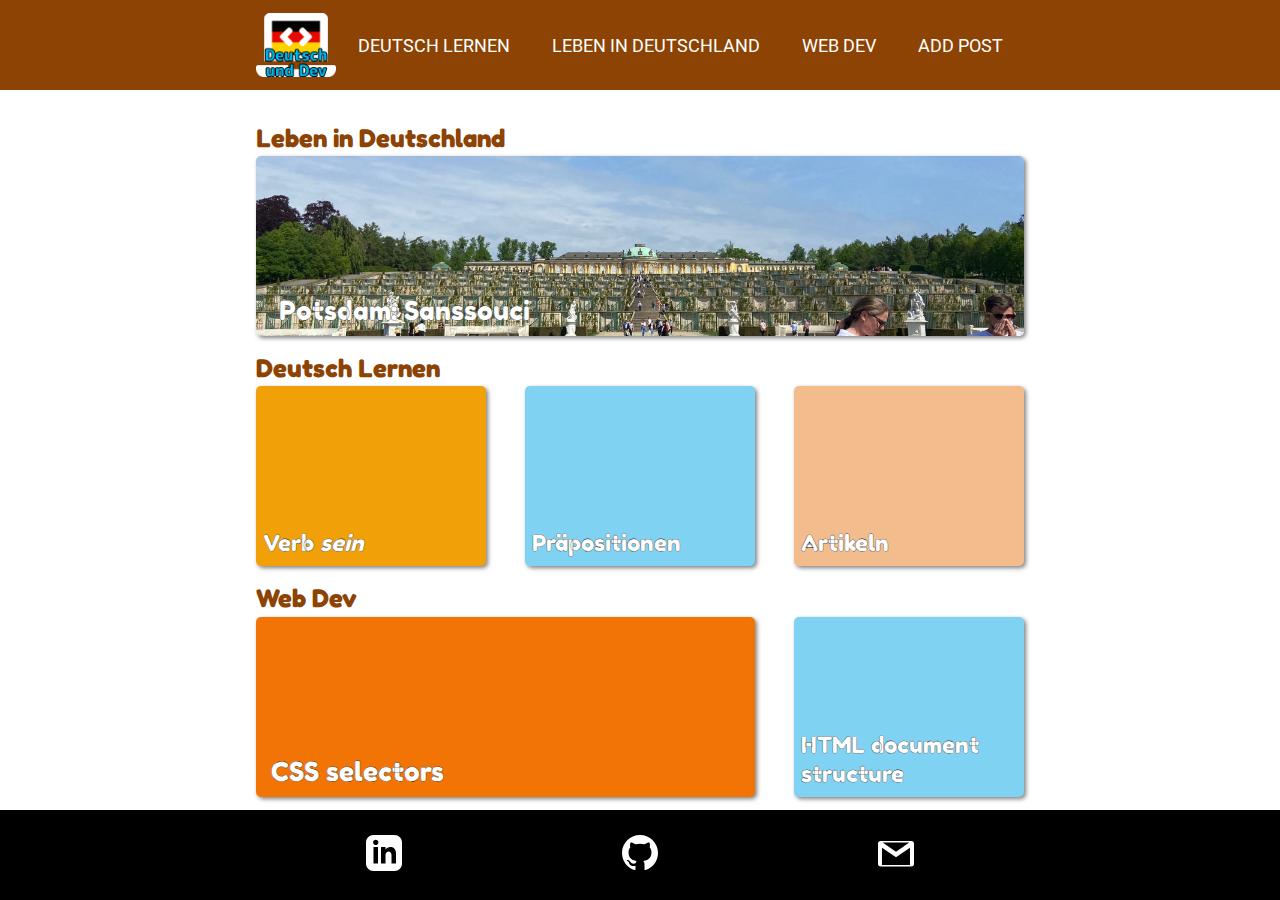
<file: index.html>
<!DOCTYPE html>
<html lang="en">

<head>
    <meta charset="UTF-8">
    <meta http-equiv="X-UA-Compatible" content="IE=edge">
    <meta name="viewport" content="width=device-width, initial-scale=1.0">
    <link rel="stylesheet" href="/styles/shared.css">
    <link rel="stylesheet" href="/styles/main.css">
    <link rel="icon" type="image/png" href="/images/favicon.png">
    <script src="/scripts/shared.js" defer></script>
    <title>Deutsch und Dev</title>
</head>

<body>
    <div class="backdrop"></div>
    <header>
        <a href="/" id="logo-box">
            <img id="logo" src="/images/logo.png" alt="Deutsch und Dev logo">
        </a>
        <button class="toggle-button">
            <span class="toggle-button__bar"></span>
            <span class="toggle-button__bar"></span>
            <span class="toggle-button__bar"></span>
        </button>
        <nav class="main-nav">
            <ul>
                <li>
                    <a href="pages/deutsch">Deutsch lernen</a>
                </li>
                <li>
                    <a href="pages/deutschland">Leben in Deutschland</a>
                </li>
                <li>
                    <a href="pages/dev">Web Dev</a>
                </li>
                <li>
                    <a href="pages/post">Add Post</a>
                </li>
            </ul>
        </nav>
    </header>
    <nav class="mobile-nav">
        <ul>
            <li>
                <a href="pages/deutsch">Deutsch lernen</a>
            </li>
            <li>
                <a href="pages/deutschland">Leben in Deutschland</a>
            </li>
            <li>
                <a href="pages/dev">Web Dev</a>
            </li>
            <li>
                <a href="pages/post">Add Post</a>
            </li>
        </ul>
    </nav>
    <main id="home-main">
        <section id="deutschland">
            <h1>Leben in Deutschland</h1>
            <ul class="articles">
                <article class="col-3">
                    <img src="/images/sanssouci.jpeg" alt="Schloss Sanssouci in a sunny day">
                    <h3>Potsdam: Sanssouci</h3>
                </article>
            </ul>
        </section>
        <section id="deutsch">
            <h1>Deutsch Lernen</h1>
            <ul class="articles">
                <article class="col-1" id="deutsch-1">
                    <h3>Verb <i>sein</i></h3>
                </article>
                <article class="col-1" id="deutsch-2">
                    <h3>Präpositionen</h3>
                </article>
                <article class="col-1" id="deutsch-3">
                    <h3>Artikeln</h3>
                </article>
            </ul>
        </section>
        <section id="dev">
            <h1>Web Dev</h1>
            <ul class="articles">
                <article class="col-2">
                    <h3>CSS selectors</h3>
                </article>
                <article class="col-1" id="dev-2">
                    <h3>HTML document structure</h3>
                </article>
            </ul>
        </section>
    </main>
    <footer>
        <ul id="footer-contact-links">
            <li><a href=""><svg class="svg" xmlns="http://www.w3.org/2000/svg" width="36" height="36"
                        viewBox="0 0 24 24">
                        <path
                            d="M19 0h-14c-2.761 0-5 2.239-5 5v14c0 2.761 2.239 5 5 5h14c2.762 0 5-2.239 5-5v-14c0-2.761-2.238-5-5-5zm-11 19h-3v-11h3v11zm-1.5-12.268c-.966 0-1.75-.79-1.75-1.764s.784-1.764 1.75-1.764 1.75.79 1.75 1.764-.783 1.764-1.75 1.764zm13.5 12.268h-3v-5.604c0-3.368-4-3.113-4 0v5.604h-3v-11h3v1.765c1.396-2.586 7-2.777 7 2.476v6.759z" />
                    </svg>
                </a></li>
            <li><a href=""><svg class="svg" xmlns="http://www.w3.org/2000/svg" width="36" height="36"
                        viewBox="0 0 24 24">
                        <path
                            d="M12 0c-6.626 0-12 5.373-12 12 0 5.302 3.438 9.8 8.207 11.387.599.111.793-.261.793-.577v-2.234c-3.338.726-4.033-1.416-4.033-1.416-.546-1.387-1.333-1.756-1.333-1.756-1.089-.745.083-.729.083-.729 1.205.084 1.839 1.237 1.839 1.237 1.07 1.834 2.807 1.304 3.492.997.107-.775.418-1.305.762-1.604-2.665-.305-5.467-1.334-5.467-5.931 0-1.311.469-2.381 1.236-3.221-.124-.303-.535-1.524.117-3.176 0 0 1.008-.322 3.301 1.23.957-.266 1.983-.399 3.003-.404 1.02.005 2.047.138 3.006.404 2.291-1.552 3.297-1.23 3.297-1.23.653 1.653.242 2.874.118 3.176.77.84 1.235 1.911 1.235 3.221 0 4.609-2.807 5.624-5.479 5.921.43.372.823 1.102.823 2.222v3.293c0 .319.192.694.801.576 4.765-1.589 8.199-6.086 8.199-11.386 0-6.627-5.373-12-12-12z" />
                    </svg></a></li>
            <li><a href=""><svg class="svg" width="36" height="36" xmlns="http://www.w3.org/2000/svg"
                        fill-rule="evenodd" clip-rule="evenodd" viewBox="0 0 24 24">
                        <path
                            d="M22.288 21h-20.576c-.945 0-1.712-.767-1.712-1.712v-13.576c0-.945.767-1.712 1.712-1.712h20.576c.945 0 1.712.767 1.712 1.712v13.576c0 .945-.767 1.712-1.712 1.712zm-10.288-6.086l-9.342-6.483-.02 11.569h18.684v-11.569l-9.322 6.483zm8.869-9.914h-17.789l8.92 6.229s6.252-4.406 8.869-6.229z" />
                    </svg></a></li>
        </ul>
    </footer>
</body>

</html>
</file>
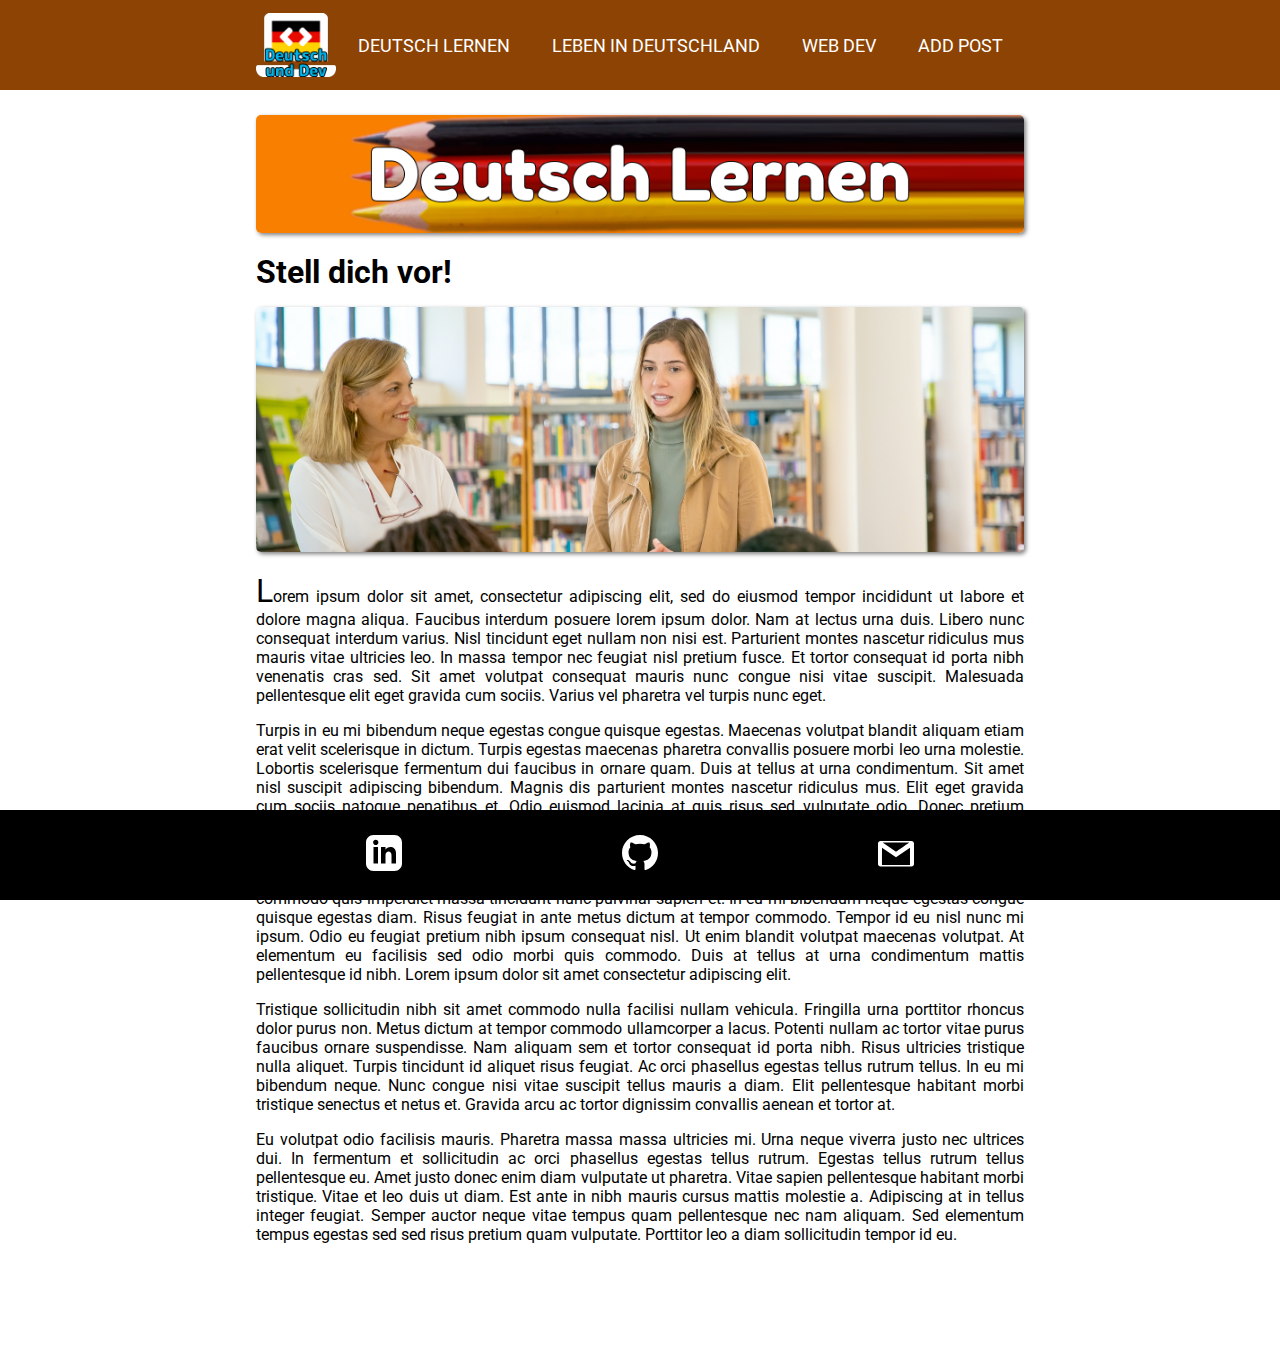
<file: pages/deutsch/index.html>
<!DOCTYPE html>
<html lang="en">

<head>
    <meta charset="UTF-8">
    <meta http-equiv="X-UA-Compatible" content="IE=edge">
    <meta name="viewport" content="width=device-width, initial-scale=1.0">
    <link rel="stylesheet" href="/styles/shared.css">
    <link rel="stylesheet" href="/styles/section.css">
    <link rel="icon" type="image/png" href="/images/favicon.png">
    <script src="/scripts/shared.js" defer></script>
    <title>Deutsch und Dev</title>
</head>

<body>
    <div class="backdrop"></div>
    <header>
        <a href="/" id="logo-box">
            <img id="logo" src="/images/logo.png" alt="Deutsch und Dev logo">
        </a>
        <button class="toggle-button">
            <span class="toggle-button__bar"></span>
            <span class="toggle-button__bar"></span>
            <span class="toggle-button__bar"></span>
        </button>
        <nav class="main-nav">
            <ul>
                <li>
                    <a href="../deutsch">Deutsch lernen</a>
                </li>
                <li>
                    <a href="../deutschland">Leben in Deutschland</a>
                </li>
                <li>
                    <a href="../dev">Web Dev</a>
                </li>
                <li>
                    <a href="../post">Add Post</a>
                </li>
            </ul>
        </nav>
    </header>
    <nav class="mobile-nav">
        <ul>
            <li>
                <a href="../deutsch">Deutsch lernen</a>
            </li>
            <li>
                <a href="../deutschland">Leben in Deutschland</a>
            </li>
            <li>
                <a href="../dev">Web Dev</a>
            </li>
            <li>
                <a href="../post">Add Post</a>
            </li>
        </ul>
    </nav>
    <main>
        <img src="images/deutsch-lernen.png" alt="Deutsch Lernen logo and title">
        <article>
            <h1>Stell dich vor!</h1>
            <img src="images/stell-dich.png" alt="Woman introduces himself while other woman watches and smiles">
            <p>Lorem ipsum dolor sit amet, consectetur adipiscing elit, sed do eiusmod tempor incididunt ut labore et
                dolore magna aliqua. Faucibus interdum posuere lorem ipsum dolor. Nam at lectus urna duis. Libero nunc
                consequat interdum varius. Nisl tincidunt eget nullam non nisi est. Parturient montes nascetur ridiculus
                mus mauris vitae ultricies leo. In massa tempor nec feugiat nisl pretium fusce. Et tortor consequat id
                porta nibh venenatis cras sed. Sit amet volutpat consequat mauris nunc congue nisi vitae suscipit.
                Malesuada pellentesque elit eget gravida cum sociis. Varius vel pharetra vel turpis nunc eget.</p>
            <p>
                Turpis in eu mi bibendum neque egestas congue quisque egestas. Maecenas volutpat blandit aliquam etiam
                erat velit scelerisque in dictum. Turpis egestas maecenas pharetra convallis posuere morbi leo urna
                molestie. Lobortis scelerisque fermentum dui faucibus in ornare quam. Duis at tellus at urna
                condimentum. Sit amet nisl suscipit adipiscing bibendum. Magnis dis parturient montes nascetur ridiculus
                mus. Elit eget gravida cum sociis natoque penatibus et. Odio euismod lacinia at quis risus sed vulputate
                odio. Donec pretium vulputate sapien nec sagittis aliquam malesuada.</p>
            <p>
                Consectetur adipiscing elit duis tristique sollicitudin. Cras adipiscing enim eu turpis egestas.
                Volutpat maecenas volutpat blandit aliquam. Vel orci porta non pulvinar neque laoreet suspendisse
                interdum. Mauris commodo quis imperdiet massa tincidunt nunc pulvinar sapien et. In eu mi bibendum neque
                egestas congue quisque egestas diam. Risus feugiat in ante metus dictum at tempor commodo. Tempor id eu
                nisl nunc mi ipsum. Odio eu feugiat pretium nibh ipsum consequat nisl. Ut enim blandit volutpat maecenas
                volutpat. At elementum eu facilisis sed odio morbi quis commodo. Duis at tellus at urna condimentum
                mattis pellentesque id nibh. Lorem ipsum dolor sit amet consectetur adipiscing elit.
            </p>
            <p>
                Tristique sollicitudin nibh sit amet commodo nulla facilisi nullam vehicula. Fringilla urna porttitor
                rhoncus dolor purus non. Metus dictum at tempor commodo ullamcorper a lacus. Potenti nullam ac tortor
                vitae purus faucibus ornare suspendisse. Nam aliquam sem et tortor consequat id porta nibh. Risus
                ultricies tristique nulla aliquet. Turpis tincidunt id aliquet risus feugiat. Ac orci phasellus egestas
                tellus rutrum tellus. In eu mi bibendum neque. Nunc congue nisi vitae suscipit tellus mauris a diam.
                Elit pellentesque habitant morbi tristique senectus et netus et. Gravida arcu ac tortor dignissim
                convallis aenean et tortor at.
            </p>
            <p>
                Eu volutpat odio facilisis mauris. Pharetra massa massa ultricies mi. Urna neque viverra justo nec
                ultrices dui. In fermentum et sollicitudin ac orci phasellus egestas tellus rutrum. Egestas tellus
                rutrum tellus pellentesque eu. Amet justo donec enim diam vulputate ut pharetra. Vitae sapien
                pellentesque habitant morbi tristique. Vitae et leo duis ut diam. Est ante in nibh mauris cursus mattis
                molestie a. Adipiscing at in tellus integer feugiat. Semper auctor neque vitae tempus quam pellentesque
                nec nam aliquam. Sed elementum tempus egestas sed sed risus pretium quam vulputate. Porttitor leo a diam
                sollicitudin tempor id eu.
            </p>
        </article>
    </main>
    <footer>
        <ul id="footer-contact-links">
            <li><a href=""><svg class="svg" xmlns="http://www.w3.org/2000/svg" width="36" height="36"
                        viewBox="0 0 24 24">
                        <path
                            d="M19 0h-14c-2.761 0-5 2.239-5 5v14c0 2.761 2.239 5 5 5h14c2.762 0 5-2.239 5-5v-14c0-2.761-2.238-5-5-5zm-11 19h-3v-11h3v11zm-1.5-12.268c-.966 0-1.75-.79-1.75-1.764s.784-1.764 1.75-1.764 1.75.79 1.75 1.764-.783 1.764-1.75 1.764zm13.5 12.268h-3v-5.604c0-3.368-4-3.113-4 0v5.604h-3v-11h3v1.765c1.396-2.586 7-2.777 7 2.476v6.759z" />
                    </svg>
                </a></li>
            <li><a href=""><svg class="svg" xmlns="http://www.w3.org/2000/svg" width="36" height="36"
                        viewBox="0 0 24 24">
                        <path
                            d="M12 0c-6.626 0-12 5.373-12 12 0 5.302 3.438 9.8 8.207 11.387.599.111.793-.261.793-.577v-2.234c-3.338.726-4.033-1.416-4.033-1.416-.546-1.387-1.333-1.756-1.333-1.756-1.089-.745.083-.729.083-.729 1.205.084 1.839 1.237 1.839 1.237 1.07 1.834 2.807 1.304 3.492.997.107-.775.418-1.305.762-1.604-2.665-.305-5.467-1.334-5.467-5.931 0-1.311.469-2.381 1.236-3.221-.124-.303-.535-1.524.117-3.176 0 0 1.008-.322 3.301 1.23.957-.266 1.983-.399 3.003-.404 1.02.005 2.047.138 3.006.404 2.291-1.552 3.297-1.23 3.297-1.23.653 1.653.242 2.874.118 3.176.77.84 1.235 1.911 1.235 3.221 0 4.609-2.807 5.624-5.479 5.921.43.372.823 1.102.823 2.222v3.293c0 .319.192.694.801.576 4.765-1.589 8.199-6.086 8.199-11.386 0-6.627-5.373-12-12-12z" />
                    </svg></a></li>
            <li><a href=""><svg class="svg" width="36" height="36" xmlns="http://www.w3.org/2000/svg"
                        fill-rule="evenodd" clip-rule="evenodd" viewBox="0 0 24 24">
                        <path
                            d="M22.288 21h-20.576c-.945 0-1.712-.767-1.712-1.712v-13.576c0-.945.767-1.712 1.712-1.712h20.576c.945 0 1.712.767 1.712 1.712v13.576c0 .945-.767 1.712-1.712 1.712zm-10.288-6.086l-9.342-6.483-.02 11.569h18.684v-11.569l-9.322 6.483zm8.869-9.914h-17.789l8.92 6.229s6.252-4.406 8.869-6.229z" />
                    </svg></a></li>
        </ul>
    </footer>
</body>

</html>
</file>
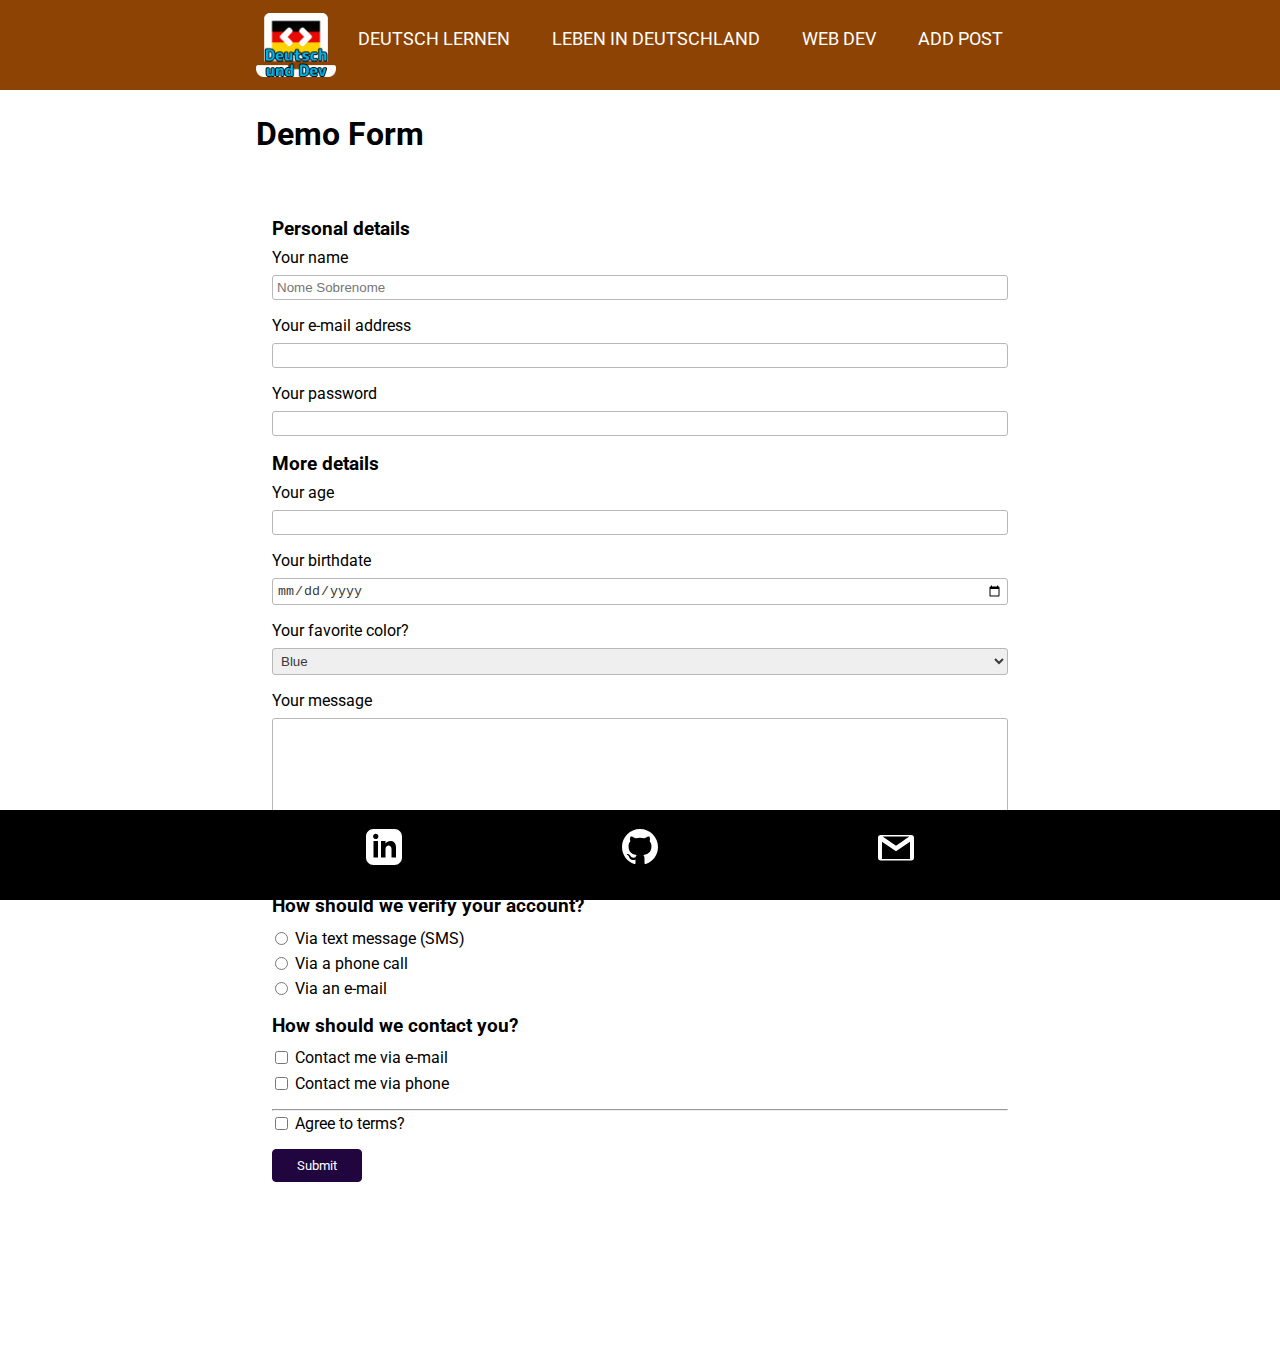
<file: pages/post/index.html>
<!DOCTYPE html>
<html lang="en">

<head>
    <meta charset="UTF-8">
    <meta http-equiv="X-UA-Compatible" content="IE=edge">
    <meta name="viewport" content="width=device-width, initial-scale=1.0">
    <link rel="stylesheet" href="/styles/shared.css">
    <link rel="stylesheet" href="/styles/section.css">
    <link rel="stylesheet" href="/styles/form.css">
    <link rel="icon" type="image/png" href="/images/favicon.png">
    <script src="/scripts/shared.js" defer></script>
    <title>Add New Post</title>
</head>

<body>
    <div class="backdrop"></div>
    <header>
        <a href="/" id="logo-box">
            <img id="logo" src="/images/logo.png" alt="Deutsch und Dev logo">
        </a>
        <button class="toggle-button">
            <span class="toggle-button__bar"></span>
            <span class="toggle-button__bar"></span>
            <span class="toggle-button__bar"></span>
        </button>
        <nav class="main-nav">
            <ul>
                <li>
                    <a href="../deutsch">Deutsch lernen</a>
                </li>
                <li>
                    <a href="../deutschland">Leben in Deutschland</a>
                </li>
                <li>
                    <a href="../dev">Web Dev</a>
                </li>
                <li>
                    <a href="../post">Add Post</a>
                </li>
            </ul>
        </nav>
    </header>
    <nav class="mobile-nav">
        <ul>
            <li>
                <a href="../deutsch">Deutsch lernen</a>
            </li>
            <li>
                <a href="../deutschland">Leben in Deutschland</a>
            </li>
            <li>
                <a href="../dev">Web Dev</a>
            </li>
            <li>
                <a href="../post">Add Post</a>
            </li>
        </ul>
    </nav>
    <main>
        <h1>Demo Form</h1>
        <form action="/" method="GET">
            <section>
                <h2 class="form-section-title">Personal details</h2>
                <ul>
                    <li>
                        <label for="username">Your name</label>
                        <input type="text" name="user-name" id="username" required placeholder="Nome Sobrenome">
                    </li>
                    <li>
                        <label for="useremail">Your e-mail address</label>
                        <input type="email" name="user-email" id="useremail">
                    </li>
                    <li>
                        <label for="userpassword">Your password</label>
                        <input type="password" name="user-password" id="userpassword" required minlength="7">
                    </li>
                </ul>
            </section>
            <section>
                <h2 class="form-section-title">More details</h2>
                <ul>
                    <li>
                        <label for="userage">Your age</label>
                        <input type="number" step="1" name="user-age" id="userage" required min="18" max="100">
                    </li>
                    <li>
                        <label for="birthdate">Your birthdate</label>
                        <input type="date" name="birth-date" id="birthdate" required min="1921-01-01" max="2003-01-01">
                    </li>
                    <li>
                        <label for="favorite-color">Your favorite color?</label>
                        <select name="favorite-color" id="favorite-color">
                            <option value="blue">Blue</option>
                            <option value="black">Black</option>
                            <option value="red">Red</option>
                        </select>
                    </li>
                </ul>
            </section>
            <section>
                <label for="">Your message</label>
                <textarea name="user-message" id="usermessage" rows="10"></textarea>
            </section>
            <section>
                <h2 class="form-section-title">How should we verify your account?</h2>
                <ul>
                    <li class="form-control-inline">
                        <input type="radio" name="verify" id="verify-text-message" value="text-message" required>
                        <label for="verify-text-message">Via text message (SMS)</label>
                    </li>
                    <li class="form-control-inline">
                        <input type="radio" name="verify" id="verify-phone" value="phone" required>
                        <label for="verify-phone">Via a phone call</label>
                    </li>
                    <li class="form-control-inline">
                        <input type="radio" name="verify" id="verify-email" value="email" required>
                        <label for="verify-email">Via an e-mail</label>
                    </li>
                </ul>
            </section>
            <section>
                <h2 class="form-section-title">How should we contact you?</h2>
                <ul>
                    <li class="form-control-inline">
                        <input type="checkbox" id="contact-email" name="contact" value="email">
                        <label for="contact-email">Contact me via e-mail</label>
                    </li>
                    <li class="form-control-inline">
                        <input type="checkbox" id="contact-phone" name="contact" value="phone">
                        <label for="contact-phone">Contact me via phone </label>
                    </li>
                </ul>
            </section>
            <hr>
            <section>
                <ul>
                    <li class="form-control-inline">
                        <input type="checkbox" name="terms" id="agree-terms">
                        <label for="agree-terms">Agree to terms?</label>
                    </li>
                </ul>
            </section>
            <section>                
                <button type="submit" class="form-submit-button">Submit</button>
            </section>
        </form>
    </main>
    <footer>
        <ul id="footer-contact-links">
            <li><a href=""><svg class="svg" xmlns="http://www.w3.org/2000/svg" width="36" height="36"
                        viewBox="0 0 24 24">
                        <path
                            d="M19 0h-14c-2.761 0-5 2.239-5 5v14c0 2.761 2.239 5 5 5h14c2.762 0 5-2.239 5-5v-14c0-2.761-2.238-5-5-5zm-11 19h-3v-11h3v11zm-1.5-12.268c-.966 0-1.75-.79-1.75-1.764s.784-1.764 1.75-1.764 1.75.79 1.75 1.764-.783 1.764-1.75 1.764zm13.5 12.268h-3v-5.604c0-3.368-4-3.113-4 0v5.604h-3v-11h3v1.765c1.396-2.586 7-2.777 7 2.476v6.759z" />
                    </svg>
                </a></li>
            <li><a href=""><svg class="svg" xmlns="http://www.w3.org/2000/svg" width="36" height="36"
                        viewBox="0 0 24 24">
                        <path
                            d="M12 0c-6.626 0-12 5.373-12 12 0 5.302 3.438 9.8 8.207 11.387.599.111.793-.261.793-.577v-2.234c-3.338.726-4.033-1.416-4.033-1.416-.546-1.387-1.333-1.756-1.333-1.756-1.089-.745.083-.729.083-.729 1.205.084 1.839 1.237 1.839 1.237 1.07 1.834 2.807 1.304 3.492.997.107-.775.418-1.305.762-1.604-2.665-.305-5.467-1.334-5.467-5.931 0-1.311.469-2.381 1.236-3.221-.124-.303-.535-1.524.117-3.176 0 0 1.008-.322 3.301 1.23.957-.266 1.983-.399 3.003-.404 1.02.005 2.047.138 3.006.404 2.291-1.552 3.297-1.23 3.297-1.23.653 1.653.242 2.874.118 3.176.77.84 1.235 1.911 1.235 3.221 0 4.609-2.807 5.624-5.479 5.921.43.372.823 1.102.823 2.222v3.293c0 .319.192.694.801.576 4.765-1.589 8.199-6.086 8.199-11.386 0-6.627-5.373-12-12-12z" />
                    </svg></a></li>
            <li><a href=""><svg class="svg" width="36" height="36" xmlns="http://www.w3.org/2000/svg"
                        fill-rule="evenodd" clip-rule="evenodd" viewBox="0 0 24 24">
                        <path
                            d="M22.288 21h-20.576c-.945 0-1.712-.767-1.712-1.712v-13.576c0-.945.767-1.712 1.712-1.712h20.576c.945 0 1.712.767 1.712 1.712v13.576c0 .945-.767 1.712-1.712 1.712zm-10.288-6.086l-9.342-6.483-.02 11.569h18.684v-11.569l-9.322 6.483zm8.869-9.914h-17.789l8.92 6.229s6.252-4.406 8.869-6.229z" />
                    </svg></a></li>
        </ul>
    </footer>
</body>

</html>
</file>
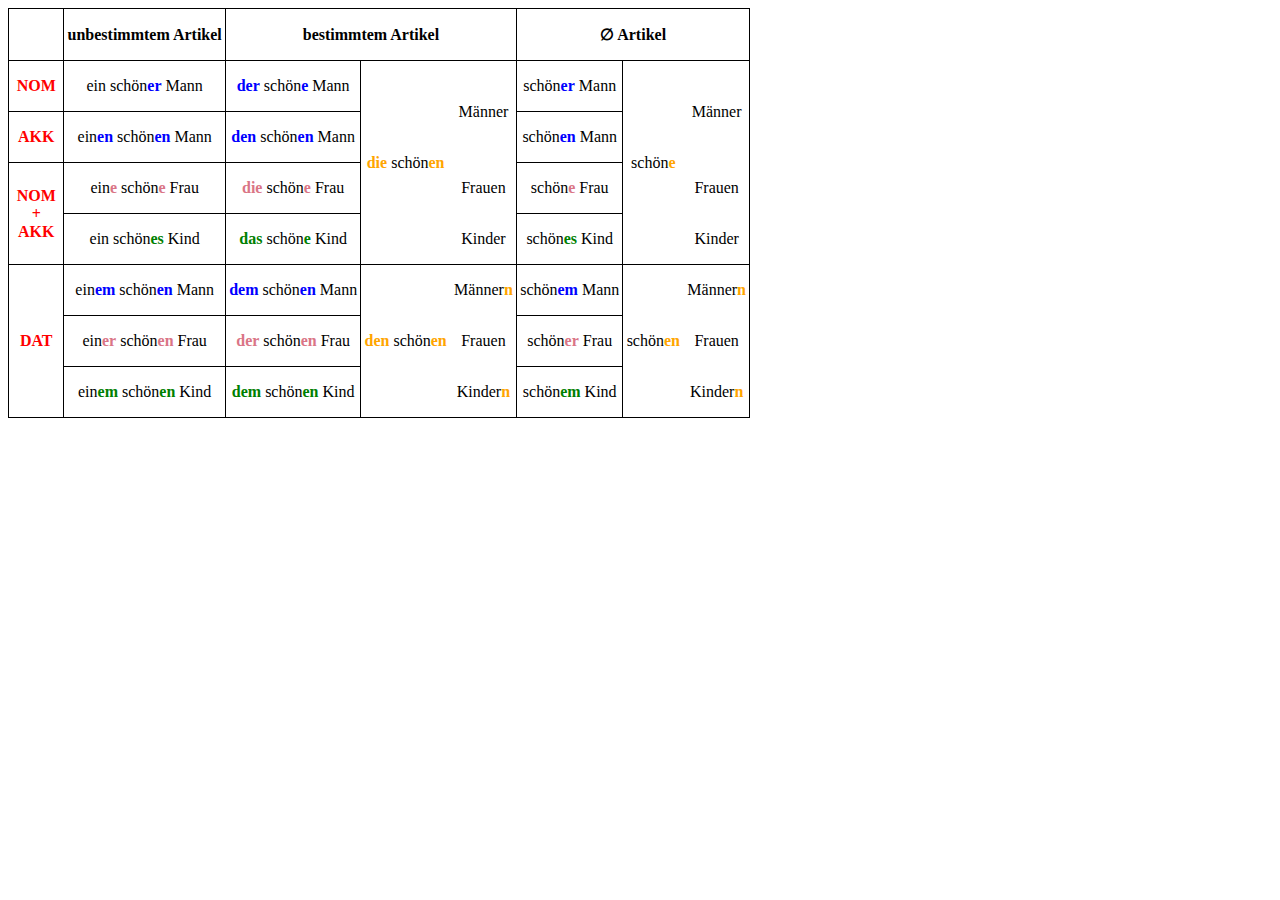
<file: pages/deutsch/grammatik/adjektivdeklination.html>
<!DOCTYPE html>
<html lang="en">

<head>
    <meta charset="UTF-8">
    <meta http-equiv="X-UA-Compatible" content="IE=edge">
    <meta name="viewport" content="width=device-width, initial-scale=1.0">
    <link rel="stylesheet" href="adjektivdeklination.css">
    <title>Adjektivdeklination</title>
</head>

<body>
    <table>
        <thead>
            <tr>
                <th class="kasus-col"></th>
                <th>unbestimmtem Artikel</th>
                <th colspan="3">bestimmtem Artikel</th>
                <th colspan="3">∅ Artikel</th>
            </tr>
        </thead>
        <tbody>
            <tr>
                <td class="kasus">NOM</td>
                <td>ein schön<span class="mask">er</span> Mann</td>
                <td><span class="mask">der</span> schön<span class="mask">e</span> Mann</td>
                <td rowspan="4" class="borderless-right"><span class="plu">die</span> schön<span class="plu">en</span>
                </td>
                <td rowspan="2" class="borderless-bottom">Männer</td>
                <td>schön<span class="mask">er</span> Mann</td>
                <td rowspan="4" class="borderless-right">schön<span class="plu">e</span></td>
                <td rowspan="2" class="borderless-bottom">Männer</td>
            </tr>
            <tr>
                <td class="kasus">AKK</td>
                <td>ein<span class="mask">en</span> schön<span class="mask">en</span> Mann</td>
                <td><span class="mask">den</span> schön<span class="mask">en</span> Mann</td>
                <td>schön<span class="mask">en</span> Mann</td>

            </tr>
            <tr>
                <td rowspan="2" class="kasus">NOM + AKK</td>
                <td>ein<span class="fem">e</span> schön<span class="fem">e</span> Frau</td>
                <td><span class="fem">die</span> schön<span class="fem">e</span> Frau</td>
                <td class="borderless-bottom">Frauen</td>
                <td>schön<span class="fem">e</span> Frau</td>
                <td class="borderless-bottom">Frauen</td>
            </tr>
            <tr>
                <td>ein schön<span class="neut">es</span> Kind</td>
                <td><span class="neut">das</span> schön<span class="neut">e</span> Kind</td>
                <td>Kinder</td>
                <td>schön<span class="neut">es</span> Kind</td>
                <td>Kinder</td>
            </tr>
            <tr>
                <td rowspan="3" class="kasus">DAT</td>
                <td>ein<span class="mask">em</span> schön<span class="mask">en</span> Mann</td>
                <td><span class="mask">dem</span> schön<span class="mask">en</span> Mann</td>
                <td rowspan="3" class="borderless-right"><span class="plu">den</span> schön<span class="plu">en</span>
                </td>
                <td class="borderless-bottom">Männer<span class="plu">n</span></td>
                <td>schön<span class="mask">em</span> Mann</td>
                <td rowspan="3" class="borderless-right">schön<span class="plu">en</span>
                </td>
                <td class="borderless-bottom">Männer<span class="plu">n</span></td>                
            </tr>
            <tr>
                <td>ein<span class="fem">er</span> schön<span class="fem">en</span> Frau</td>
                <td><span class="fem">der</span> schön<span class="fem">en</span> Frau</td>
                <td class="borderless-bottom">Frauen</td>
                <td>schön<span class="fem">er</span> Frau</td>
                <td class="borderless-bottom">Frauen</td>
            </tr>
            <tr>
                <td>ein<span class="neut">em</span> schön<span class="neut">en</span> Kind</td>
                <td><span class="neut">dem</span> schön<span class="neut">en</span> Kind</td>
                <td>Kinder<span class="plu">n</span></td>
                <td>schön<span class="neut">em</span> Kind</td>
                <td>Kinder<span class="plu">n</span></td>
            </tr>
        </tbody>
    </table>

</body>

</html>
</file>
<file: styles/shared.css>
@import url('https://fonts.googleapis.com/css2?family=Fredoka+One&family=Roboto:wght@400;700&display=swap');

* {
  box-sizing: border-box;
  margin: 0;
  padding: 0;
  list-style: none;
}

:root {
  --blue: #80d2f2;
  --mustard: #f2a007;
  --orange: #f27405;
  --brown: #8c4303;
  --capuccino: #f2bc8d;
  --shadow: rgba(0, 0, 0, 0.5);
}

.backdrop {
  display: none;
  position: fixed;
  opacity: 0;
  top: 0;
  left: 0;
  z-index: 100;
  width: 100%;
  height: 100%;
  background: var(--shadow);
  transition: opacity 0.2s linear;
}

header {
  position: fixed;
  width: 100%;
  height: 10vh;
  font-family: 'Roboto', sans-serif;
  background-color: var(--brown);
  display: flex;
  justify-content: space-between;
  align-items: center;
  padding: 0.5rem 1rem;
  top: 0;
  left: 0;
  z-index: 1;
}

@media (min-width: 640px) {
  header {
    display: flex;
    justify-content: space-evenly;
  }
}

#logo-box {
  display: flex;
}

#logo {
  width: auto;
  height: 4rem;
}

.toggle-button {
  width: 3.5rem;
  background: transparent;
  border: none;
  cursor: pointer;
  padding-top: 0;
  padding-bottom: 0;
  vertical-align: middle;
}

@media (min-width: 640px) {
  .toggle-button {
    display: none;
  }
}

.toggle-button:focus {
  outline: none;
}

.toggle-button__bar {
  width: 100%;
  height: 0.3rem;
  background: #fff;
  display: block;
  margin: 0.7rem 0;
}

.mobile-nav {
  position: fixed;
  z-index: 101;
  top: 0;
  left: 0;
  background: #fff;
  width: 80vw;
  height: 50vh;
  border-radius: 5px;
  transform: translateX(-100%);
  transition: transform 300ms ease-out;
}

.mobile-nav ul {
  list-style: none;
  padding: 0 1rem;
  display: flex;
  flex-direction: column;
  text-align: center;
  margin-top: 2vh;
}

.mobile-nav li {
  margin-bottom: 4vh;
}

.mobile-nav a {
  text-decoration: none;
  color: #8c4303;
  font-size: 2.4rem;
  font-family: 'Fredoka One', sans-serif;
}

.open {
  display: block !important;
  opacity: 1 !important;
  transform: translateY(0) !important;
}

.main-nav {
  display: none;
}

@media (min-width: 640px) {
  .main-nav {
    display: flex;
    width: 75vw;
  }
}

.main-nav > ul {
  display: flex;
  justify-content: space-around;
  align-items: center;
  list-style: none;
  width: 100%;
}

.main-nav a {
  text-decoration: none;
  color: #fff;
  text-transform: uppercase;
  font-size: 18px;
}

.main-nav a:hover,
.mobile-nav a:hover {
  color: #f1a008;
}

main {
  padding: 0 1.2rem;
}

@media (min-width: 640px) {
  main {
    padding: 0 2.2rem;
  }
}

footer {
  width: 100vw;
  position: fixed;
  bottom: 0;
  left: 0;
  background-color: #000;
  color: #fff;
  height: 10vh;
  display: flex;
}

#footer-contact-links {
  width: 100%;
  display: flex;
  justify-content: space-around;
  align-items: center;
}

.svg {
  fill: #fff;
}

@media (min-width: 1024px) {
  header,
  main,
  footer {
    padding: 1rem 20vw;
  }
}
</file>
<file: styles/main.css>
* {
  box-sizing: border-box;
  margin: 0;
  padding: 0;
}

#home-main {
  display: flex;
  flex-direction: column;
  margin-top: 10vh;  
  font-family: 'Fredoka One', sans-serif;
}

section {
  display: flex;
  flex-direction: column;  
}

section h1 {
  font-size: 1.6rem;
  margin-bottom: 0.2rem;
  margin-top: 1rem;
  color: var(--brown);
}

@media (min-width: 640px) {
  section h1 {
    font-size: 1.6rem;
  }
}

.articles {
  display: flex;
  justify-content: space-between;
}

article {
  height: 20vh;
  position: relative;
  color: #fff;
  -webkit-text-stroke: 0.3px black;
  font-size: 1.5rem;
  box-shadow: 2px 2px 4px var(--shadow);
  border-radius: 5px;
  overflow: hidden;
}

article > h3 {
  position: absolute;
  bottom: 5%;
  left: 3%;
  margin: 0;
}

.col-3 {
  width: 100%;  
}

article img {
  width: 100%;
  height: 20vh;
  object-fit: cover;  
}

.col-1 {
  background-color: black;
  width: 30%;
}

.col-1 > h3 {
  font-size: 1.3rem;
  word-break: break-word;
  bottom: 5%;
}

@media (min-width: 640px) {
  .col-1 > h3 {
    font-size: 1.5rem;
  }
}

.col-2 {
  grid-area: web-dev-1;
  background-color: var(--orange);
  width: 65%;
}

#deutsch-1 {
  background-color: var(--mustard);
}

#deutsch-2 {
  background-color: var(--blue);
}

#deutsch-3 {
  background-color: var(--capuccino);
}

#dev-2 {
  background-color: var(--blue);
}
</file>
<file: styles/section.css>
* {
  box-sizing: border-box;
  padding: 0;
  margin: 0;
}

main {
  margin: 11vh 0;
  font-family: 'Roboto', sans-serif;
}

main img {
  width: 100%;
  box-shadow: 2px 2px 4px var(--shadow);
  border-radius: 5px;
}

article h1,
article img {
  margin-top: 1rem;
}

article p {
  text-align: justify;
  margin-top: 1rem;
}

article p:first-of-type::first-letter {
  font-size: 200%;
}
</file>
<file: styles/form.css>
form {
  margin: 3rem auto;
  padding: 1rem;
}

.form-section-title {
  margin-bottom: .5rem;
  font-size: 1.2rem;
}

ul {
  list-style: none;
  margin-bottom: .8rem;
}

label {
  margin-bottom: 0.5rem;
  display: block;
}

input,
textarea,
select {
  width: 100%;
  display: block;
  margin-bottom: 1rem;
  border: 1px solid rgb(184, 184, 184);
  padding: 0.25rem;
  color: rgb(61, 58, 58);
  border-radius: 3px;
}

input:focus,
textarea:focus {
  background-color: rgb(219, 190, 253);
  color: rgb(32, 5, 63);
  border-color: rgb(32, 5, 63);
}

textarea {
  resize: none;
}

.form-submit-button {
  display: block;
  font: inherit;
  font-size: 0.8rem;
  background-color: rgb(32, 5, 63);
  border: 1px solid rgb(32, 5, 63);
  padding: 0.5rem 1.5rem;
  color: #fff;
  border-radius: 4px;
  cursor: pointer;
}

.form-submit-button:hover {
  background-color: rgb(52, 14, 95);
  border-color: rgb(52, 14, 95);
}

.form-control-inline {
  display: flex;
}

.form-control-inline * {
  width: auto;
  margin: 0.2rem;
}
</file>
<file: pages/deutsch/grammatik/adjektivdeklination.css>
table {
  border-spacing: 0;
  border-collapse: collapse;
}

th,
td {
  padding: 1rem 0.2rem;
  border: 1px solid black;
  text-align: center;
}

.kasus-col {
    width: 3rem;
}

.kasus {
  color: red;
  font-weight: bold;
  text-align: center;
}

.mask {
  color: blue;
  font-weight: bold;
}

.fem {
  color: rgb(218, 117, 134);
  font-weight: bold;
}

.neut {
  color: green;
  font-weight: bold;
}

.plu {
  color: orange;
  font-weight: bold;
}

.borderless-right {
    border-right: 1px transparent solid;
}

.borderless-bottom {
    border-bottom: 1px transparent solid;    
}
</file>
